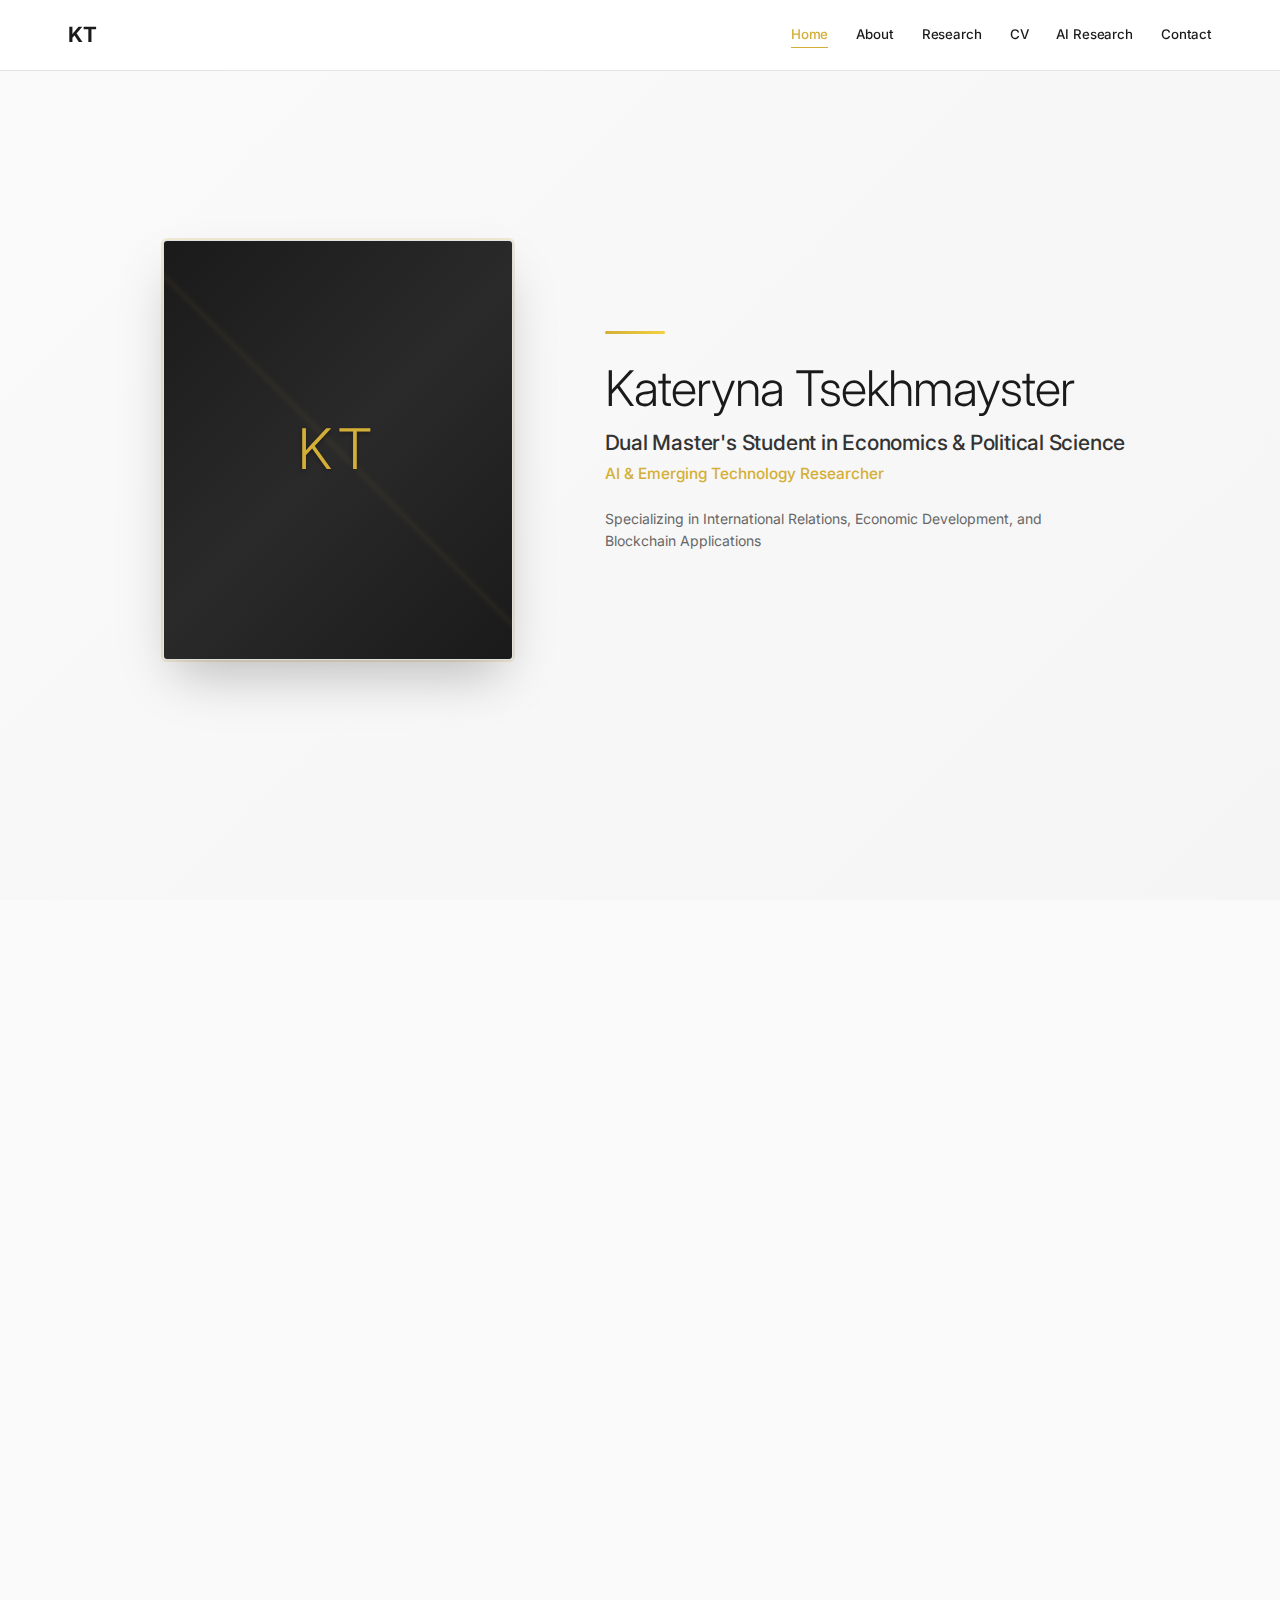
<file: index.html>
<!DOCTYPE html>
<html lang="en">
<head>
    <meta charset="UTF-8">
    <meta name="viewport" content="width=device-width, initial-scale=1.0">
    <title>Kateryna Tsekhmayster - Dual Master's Student & AI Researcher</title>
    <link rel="stylesheet" href="style.css">
    <link rel="preconnect" href="https://fonts.googleapis.com">
    <link rel="preconnect" href="https://fonts.gstatic.com" crossorigin>
    <link href="https://fonts.googleapis.com/css2?family=Inter:wght@300;400;500;600;700&display=swap" rel="stylesheet">
</head>
<body>
    <nav class="navbar">
        <div class="nav-container">
            <div class="nav-logo">KT</div>
            <div class="nav-links">
                <a href="#home" class="nav-link">Home</a>
                <a href="#about" class="nav-link">About</a>
                <a href="#research" class="nav-link">Research</a>
                <a href="#cv" class="nav-link">CV</a>
                <a href="#ai-research" class="nav-link">AI Research</a>
                <a href="#contact" class="nav-link">Contact</a>
            </div>
        </div>
    </nav>

    <section id="home" class="hero">
        <div class="hero-container">
            <div class="hero-photo">
                <div class="photo-frame">
                    <div class="professional-photo-container">
                        <div class="professional-photo-placeholder">
                            <div class="initials">KT</div>
                        </div>
                    </div>
                </div>
            </div>
            <div class="hero-content">
                <div class="hero-accent-line"></div>
                <h1 class="hero-name">Kateryna Tsekhmayster</h1>
                <h2 class="hero-title">Dual Master's Student in Economics & Political Science</h2>
                <p class="hero-subtitle">AI & Emerging Technology Researcher</p>
                <p class="hero-description">Specializing in International Relations, Economic Development, and Blockchain Applications</p>
            </div>
        </div>
    </section>

    <section id="about" class="about">
        <div class="container">
            <h2 class="section-title">About</h2>
            <div class="about-content">
                <p class="about-text">Currently pursuing dual Master's degrees at Florida Atlantic University, focusing on AI applications in international relations, blockchain technology for conflict resolution, and post-Soviet economic development patterns. My research bridges theoretical frameworks with emerging technologies to address complex geopolitical challenges.</p>
                <div class="about-highlights">
                    <div class="highlight-item">
                        <h3>Current Focus</h3>
                        <p>AI applications in international relations, blockchain technology for conflict resolution, and post-Soviet economic development patterns.</p>
                    </div>
                </div>
            </div>
        </div>
    </section>

    <section id="research" class="research">
        <div class="container">
            <h2 class="section-title">Research & Publications</h2>
            <div class="research-grid">
                <div class="research-card">
                    <h3 class="research-title">Freedom as Development: Economics of the Belarusian Brain Drain and Remittances</h3>
                    <p class="research-date">June 01, 2025</p>
                    <p class="research-abstract">Brain drain refers to the emigration of skilled workers, often from less developed to more developed countries. This research explores the case of Belarus, where governmental influence of Russia drives economic decisions due to dependency and lack of freedom, ultimately discouraging development.</p>
                    <div class="research-keywords">
                        <span class="keyword">Economic Growth</span>
                        <span class="keyword">Development</span>
                        <span class="keyword">Brain Drain</span>
                        <span class="keyword">Migration</span>
                        <span class="keyword">Belarus</span>
                        <span class="keyword">Soviet Union</span>
                        <span class="keyword">Russia</span>
                    </div>
                    <div class="research-links">
                        <a href="https://ssrn.com/abstract=5467415" target="_blank" class="research-link">View on SSRN</a>
                        <a href="http://dx.doi.org/10.2139/ssrn.5467415" target="_blank" class="research-link">DOI</a>
                    </div>
                </div>

                <div class="research-card">
                    <h3 class="research-title">Blockchain of International Relations: Universal Cosmopolitan Protocol</h3>
                    <p class="research-date">May 28, 2025</p>
                    <p class="research-abstract">This project presents an idea for a blockchain that would aid in conflict management in the international environment. Each block contains information about nation-state actions and global responses, creating an immutable record for the United Nations to analyze adversary motives and streamline peace establishment processes.</p>
                    <div class="research-keywords">
                        <span class="keyword">Blockchain</span>
                        <span class="keyword">Perpetual Peace</span>
                        <span class="keyword">United Nations</span>
                        <span class="keyword">Deontology</span>
                        <span class="keyword">Smart Contracts</span>
                        <span class="keyword">International Relations</span>
                    </div>
                    <div class="research-links">
                        <a href="https://ssrn.com/abstract=5272407" target="_blank" class="research-link">View on SSRN</a>
                        <a href="http://dx.doi.org/10.2139/ssrn.5272407" target="_blank" class="research-link">DOI</a>
                    </div>
                </div>

                <div class="research-card">
                    <h3 class="research-title">The Georgian Turn to Russia: A Warning for Ukraine</h3>
                    <p class="research-date">April 05, 2025</p>
                    <p class="research-abstract">This research analyzes the historical, philosophical and social contexts of the Russo-Georgian War and Ukrainian War to identify notable pinnacles of Russian powers that ultimately lead to military conflicts. The Georgian democratic movement and sharp turn towards Russia serves as a warning for Ukraine's future.</p>
                    <div class="research-keywords">
                        <span class="keyword">Georgian War</span>
                        <span class="keyword">Ukrainian War</span>
                        <span class="keyword">Russian Influence</span>
                        <span class="keyword">NATO</span>
                        <span class="keyword">EU Membership</span>
                    </div>
                </div>

                <div class="research-card">
                    <h3 class="research-title">The Tactical Formulation of the U.S Constitution to An Oligarchic End</h3>
                    <p class="research-date">May 05, 2025</p>
                    <p class="research-abstract">This research analyzes the US Constitution from the perspectives of Aristotle, Hobbes, and Locke to indicate that the US government is beholden by corporations. The Constitution's emphasis on property protection created pathways for oligarchical influence through Supreme Court interpretations favoring business interests.</p>
                    <div class="research-keywords">
                        <span class="keyword">Oligarchy</span>
                        <span class="keyword">US Constitution</span>
                        <span class="keyword">Political Philosophy</span>
                        <span class="keyword">Constitutional Law</span>
                    </div>
                </div>
            </div>
        </div>
    </section>

    <section id="cv" class="experience">
        <div class="container">
            <div class="experience-grid">
                <div class="education-section">
                    <h2 class="section-title">Education</h2>
                    <div class="timeline">
                        <div class="timeline-item">
                            <div class="timeline-date">Expected May 2026</div>
                            <div class="timeline-content">
                                <h3>Master of Science, Economics</h3>
                                <p>Florida Atlantic University</p>
                                <span class="status status--info">In Progress</span>
                            </div>
                        </div>
                        <div class="timeline-item">
                            <div class="timeline-date">Expected May 2026</div>
                            <div class="timeline-content">
                                <h3>Master of Arts, Political Science</h3>
                                <p>Florida Atlantic University</p>
                                <span class="status status--info">In Progress</span>
                            </div>
                        </div>
                        <div class="timeline-item">
                            <div class="timeline-date">May 2024</div>
                            <div class="timeline-content">
                                <h3>Bachelor of Arts, Political Science and International Relations</h3>
                                <p>Wilkes Honors College</p>
                                <div class="honors">
                                    <span class="status status--success">Magna Cum Laude</span>
                                    <span class="status status--success">Outstanding Thesis Award</span>
                                    <span class="status status--success">Undergraduate Research Certificate</span>
                                </div>
                            </div>
                        </div>
                        <div class="timeline-item">
                            <div class="timeline-date">May 2022</div>
                            <div class="timeline-content">
                                <h3>Associate of Arts, Political Science and Government</h3>
                            </div>
                        </div>
                    </div>
                </div>

                <div class="professional-section">
                    <h2 class="section-title">Professional Experience</h2>
                    <div class="experience-cards">
                        <div class="experience-card">
                            <div class="experience-header">
                                <h3>Public Relations Manager</h3>
                                <span class="experience-period">Feb 2024 - Present</span>
                            </div>
                            <p>Directed marketing strategy development and oversaw multi-platform campaigns, ensuring alignment with company objectives and consistent messaging.</p>
                        </div>

                        <div class="experience-card">
                            <div class="experience-header">
                                <h3>Communication Marketing Manager</h3>
                                <span class="experience-period">Oct 2023 - Feb 2024</span>
                            </div>
                            <p>Developed integrated marketing strategies and managed campaigns across digital and traditional platforms.</p>
                        </div>

                        <div class="experience-card">
                            <div class="experience-header">
                                <h3>Mayoral Campaign Assistant</h3>
                                <span class="experience-period">Jan 2023 - Apr 2023</span>
                            </div>
                            <p>Assisted in coordinating and implementing a successful mayoral campaign by conducting research, organizing events, and engaging with community members.</p>
                        </div>

                        <div class="experience-card">
                            <div class="experience-header">
                                <h3>Assistant International Commercial Communications Specialist</h3>
                                <span class="experience-period">Jun 2022 - Mar 2023</span>
                            </div>
                            <p>Assisted in developing international communication strategies aligned with global branding while supporting the creation of marketing materials.</p>
                        </div>
                    </div>
                </div>
            </div>

            <div class="awards-section">
                <h2 class="section-title">Honors & Awards</h2>
                <div class="awards-grid">
                    <div class="award-item">Outstanding Thesis Award, Wilkes Honors College (May 2024)</div>
                    <div class="award-item">Undergraduate Research Certificate, Wilkes Honors College (May 2024)</div>
                    <div class="award-item">Magna Cum Laude, Wilkes Honors College (May 2024)</div>
                    <div class="award-item">Phi Sigma Alpha Honor Society, FAU (January 2025)</div>
                    <div class="award-item">Model UN Best Delegate Awards (2022, 2023, 2024, 2025)</div>
                    <div class="award-item">National Honor Society Member (2018-2020)</div>
                    <div class="award-item">French Honor Society Officer (2018-2020)</div>
                </div>
            </div>

            <div class="skills-section">
                <div class="skills-grid">
                    <div class="skills-category">
                        <h3 class="skills-title">Languages</h3>
                        <div class="skills-list">
                            <div class="skill-item">
                                <span class="skill-name">English</span>
                                <span class="skill-level">Native</span>
                            </div>
                            <div class="skill-item">
                                <span class="skill-name">Ukrainian</span>
                                <span class="skill-level">Fluent</span>
                            </div>
                            <div class="skill-item">
                                <span class="skill-name">Russian</span>
                                <span class="skill-level">Fluent</span>
                            </div>
                            <div class="skill-item">
                                <span class="skill-name">French</span>
                                <span class="skill-level">Intermediate</span>
                            </div>
                        </div>
                    </div>

                    <div class="skills-category">
                        <h3 class="skills-title">Technical Skills</h3>
                        <div class="skills-tags">
                            <span class="skill-tag">Statistical Analysis</span>
                            <span class="skill-tag">Project Management</span>
                            <span class="skill-tag">Digital Marketing</span>
                            <span class="skill-tag">Public Relations</span>
                            <span class="skill-tag">Event Coordination</span>
                            <span class="skill-tag">Electronic Database Research</span>
                            <span class="skill-tag">Economic Data Analysis</span>
                            <span class="skill-tag">Political Science Research Methods</span>
                            <span class="skill-tag">Legislation Drafting</span>
                            <span class="skill-tag">Historical Analysis</span>
                        </div>
                    </div>
                </div>
            </div>
        </div>
    </section>

    <section id="ai-research" class="ai-research">
        <div class="container">
            <h2 class="section-title">AI & Emerging Technology Research</h2>
            <div class="ai-research-grid">
                <div class="ai-research-card">
                    <h3>Blockchain Applications in International Relations</h3>
                    <p>Developing innovative applications of blockchain technology for conflict resolution and international peacekeeping. My research on the 'Universal Cosmopolitan State Blockchain' proposes using immutable ledgers to create transparent historical records that could aid the United Nations in analyzing international conflicts and preventing historical manipulation.</p>
                    <div class="key-innovation">
                        <h4>Key Innovation:</h4>
                        <p>Smart contracts based on deontological frameworks to incentivize international cooperation through automated sanctions and diplomatic mechanisms.</p>
                    </div>
                </div>

                <div class="ai-research-card">
                    <h3>AI in Economic Development Analysis</h3>
                    <p>Exploring the potential of artificial intelligence to analyze complex economic migration patterns and predict brain drain effects. Current research focuses on machine learning applications for understanding economic development in post-Soviet states.</p>
                    <div class="focus-areas">
                        <h4>Focus Areas:</h4>
                        <ul>
                            <li>Natural language processing for policy analysis</li>
                            <li>Predictive modeling for migration patterns</li>
                            <li>Automated economic indicator tracking</li>
                        </ul>
                    </div>
                </div>

                <div class="ai-research-card">
                    <h3>Machine Learning in Political Science</h3>
                    <p>Investigating how ML algorithms can identify patterns in political behavior, constitutional interpretation, and governance systems. Research includes analysis of Supreme Court decision patterns and prediction of political outcomes.</p>
                    <div class="applications">
                        <h4>Applications:</h4>
                        <ul>
                            <li>Text analysis of legal documents</li>
                            <li>Sentiment analysis of political discourse</li>
                            <li>Pattern recognition in voting behaviors</li>
                        </ul>
                    </div>
                </div>

                <div class="ai-research-card">
                    <h3>Future Research Directions</h3>
                    <p>Planning to expand into quantum computing applications for economic modeling, IoT sensors for real-time conflict monitoring, and advanced AI systems for diplomatic negotiations and treaty verification.</p>
                    <div class="emerging-interests">
                        <h4>Emerging Interests:</h4>
                        <ul>
                            <li>Quantum algorithms for economic optimization</li>
                            <li>Decentralized autonomous organizations (DAOs) for governance</li>
                            <li>AI-assisted policy making</li>
                        </ul>
                    </div>
                </div>
            </div>
        </div>
    </section>

    <section id="contact" class="contact">
        <div class="container">
            <h2 class="section-title">Contact</h2>
            <div class="business-card">
                <div class="business-card-header">
                    <div class="business-card-logo">KT</div>
                    <div class="business-card-accent"></div>
                </div>
                <div class="business-card-content">
                    <h3 class="business-card-name">Kateryna Tsekhmayster</h3>
                    <p class="business-card-title">Dual Master's Student in Economics & Political Science</p>
                    <p class="business-card-subtitle">AI & Emerging Technology Researcher</p>
                    
                    <div class="contact-details">
                        <div class="contact-item">
                            <span class="contact-label">Email</span>
                            <span class="contact-value">ktsekhmayste2022@fau.edu</span>
                        </div>
                        <div class="contact-item">
                            <span class="contact-label">Phone</span>
                            <span class="contact-value">(561) 379-9646</span>
                        </div>
                        <div class="contact-item">
                            <span class="contact-label">Location</span>
                            <span class="contact-value">Jupiter, Florida</span>
                        </div>
                        <div class="contact-item">
                            <span class="contact-label">LinkedIn</span>
                            <a href="https://linkedin.com/in/kateryna-tsekhmayster" target="_blank" class="contact-value contact-link">LinkedIn Profile</a>
                        </div>
                        <div class="contact-item">
                            <span class="contact-label">SSRN</span>
                            <a href="https://ssrn.com/author=5467415" target="_blank" class="contact-value contact-link">SSRN Profile</a>
                        </div>
                    </div>
                </div>
            </div>
        </div>
    </section>

    <script src="app.js"></script>
</body>
</html>
</file>
<file: style.css>
:root {
  /* Primitive Color Tokens */
  --color-white: rgba(255, 255, 255, 1);
  --color-black: rgba(0, 0, 0, 1);
  --color-cream-50: rgba(252, 252, 249, 1);
  --color-cream-100: rgba(255, 255, 253, 1);
  --color-gray-200: rgba(245, 245, 245, 1);
  --color-gray-300: rgba(167, 169, 169, 1);
  --color-gray-400: rgba(119, 124, 124, 1);
  --color-slate-500: rgba(98, 108, 113, 1);
  --color-brown-600: rgba(94, 82, 64, 1);
  --color-charcoal-700: rgba(31, 33, 33, 1);
  --color-charcoal-800: rgba(38, 40, 40, 1);
  --color-slate-900: rgba(19, 52, 59, 1);
  --color-teal-300: rgba(50, 184, 198, 1);
  --color-teal-400: rgba(45, 166, 178, 1);
  --color-teal-500: rgba(33, 128, 141, 1);
  --color-teal-600: rgba(29, 116, 128, 1);
  --color-teal-700: rgba(26, 104, 115, 1);
  --color-teal-800: rgba(41, 150, 161, 1);
  --color-red-400: rgba(255, 84, 89, 1);
  --color-red-500: rgba(192, 21, 47, 1);
  --color-orange-400: rgba(230, 129, 97, 1);
  --color-orange-500: rgba(168, 75, 47, 1);

  /* RGB versions for opacity control */
  --color-brown-600-rgb: 94, 82, 64;
  --color-teal-500-rgb: 33, 128, 141;
  --color-slate-900-rgb: 19, 52, 59;
  --color-slate-500-rgb: 98, 108, 113;
  --color-red-500-rgb: 192, 21, 47;
  --color-red-400-rgb: 255, 84, 89;
  --color-orange-500-rgb: 168, 75, 47;
  --color-orange-400-rgb: 230, 129, 97;

  /* Background color tokens (Light Mode) */
  --color-bg-1: rgba(59, 130, 246, 0.08); /* Light blue */
  --color-bg-2: rgba(245, 158, 11, 0.08); /* Light yellow */
  --color-bg-3: rgba(34, 197, 94, 0.08); /* Light green */
  --color-bg-4: rgba(239, 68, 68, 0.08); /* Light red */
  --color-bg-5: rgba(147, 51, 234, 0.08); /* Light purple */
  --color-bg-6: rgba(249, 115, 22, 0.08); /* Light orange */
  --color-bg-7: rgba(236, 72, 153, 0.08); /* Light pink */
  --color-bg-8: rgba(6, 182, 212, 0.08); /* Light cyan */

  /* Semantic Color Tokens (Light Mode) */
  --color-background: var(--color-cream-50);
  --color-surface: var(--color-cream-100);
  --color-text: var(--color-slate-900);
  --color-text-secondary: var(--color-slate-500);
  --color-primary: var(--color-teal-500);
  --color-primary-hover: var(--color-teal-600);
  --color-primary-active: var(--color-teal-700);
  --color-secondary: rgba(var(--color-brown-600-rgb), 0.12);
  --color-secondary-hover: rgba(var(--color-brown-600-rgb), 0.2);
  --color-secondary-active: rgba(var(--color-brown-600-rgb), 0.25);
  --color-border: rgba(var(--color-brown-600-rgb), 0.2);
  --color-btn-primary-text: var(--color-cream-50);
  --color-card-border: rgba(var(--color-brown-600-rgb), 0.12);
  --color-card-border-inner: rgba(var(--color-brown-600-rgb), 0.12);
  --color-error: var(--color-red-500);
  --color-success: var(--color-teal-500);
  --color-warning: var(--color-orange-500);
  --color-info: var(--color-slate-500);
  --color-focus-ring: rgba(var(--color-teal-500-rgb), 0.4);
  --color-select-caret: rgba(var(--color-slate-900-rgb), 0.8);

  /* Common style patterns */
  --focus-ring: 0 0 0 3px var(--color-focus-ring);
  --focus-outline: 2px solid var(--color-primary);
  --status-bg-opacity: 0.15;
  --status-border-opacity: 0.25;
  --select-caret-light: url("data:image/svg+xml,%3Csvg xmlns='http://www.w3.org/2000/svg' width='16' height='16' viewBox='0 0 24 24' fill='none' stroke='%23134252' stroke-width='2' stroke-linecap='round' stroke-linejoin='round'%3E%3Cpolyline points='6 9 12 15 18 9'%3E%3C/polyline%3E%3C/svg%3E");
  --select-caret-dark: url("data:image/svg+xml,%3Csvg xmlns='http://www.w3.org/2000/svg' width='16' height='16' viewBox='0 0 24 24' fill='none' stroke='%23f5f5f5' stroke-width='2' stroke-linecap='round' stroke-linejoin='round'%3E%3Cpolyline points='6 9 12 15 18 9'%3E%3C/polyline%3E%3C/svg%3E");

  /* RGB versions for opacity control */
  --color-success-rgb: 33, 128, 141;
  --color-error-rgb: 192, 21, 47;
  --color-warning-rgb: 168, 75, 47;
  --color-info-rgb: 98, 108, 113;

  /* Typography */
  --font-family-base: "FKGroteskNeue", "Geist", "Inter", -apple-system,
    BlinkMacSystemFont, "Segoe UI", Roboto, sans-serif;
  --font-family-mono: "Berkeley Mono", ui-monospace, SFMono-Regular, Menlo,
    Monaco, Consolas, monospace;
  --font-size-xs: 11px;
  --font-size-sm: 12px;
  --font-size-base: 14px;
  --font-size-md: 14px;
  --font-size-lg: 16px;
  --font-size-xl: 18px;
  --font-size-2xl: 20px;
  --font-size-3xl: 24px;
  --font-size-4xl: 30px;
  --font-weight-normal: 400;
  --font-weight-medium: 500;
  --font-weight-semibold: 550;
  --font-weight-bold: 600;
  --line-height-tight: 1.2;
  --line-height-normal: 1.5;
  --letter-spacing-tight: -0.01em;

  /* Spacing */
  --space-0: 0;
  --space-1: 1px;
  --space-2: 2px;
  --space-4: 4px;
  --space-6: 6px;
  --space-8: 8px;
  --space-10: 10px;
  --space-12: 12px;
  --space-16: 16px;
  --space-20: 20px;
  --space-24: 24px;
  --space-32: 32px;

  /* Border Radius */
  --radius-sm: 6px;
  --radius-base: 8px;
  --radius-md: 10px;
  --radius-lg: 12px;
  --radius-full: 9999px;

  /* Shadows */
  --shadow-xs: 0 1px 2px rgba(0, 0, 0, 0.02);
  --shadow-sm: 0 1px 3px rgba(0, 0, 0, 0.04), 0 1px 2px rgba(0, 0, 0, 0.02);
  --shadow-md: 0 4px 6px -1px rgba(0, 0, 0, 0.04),
    0 2px 4px -1px rgba(0, 0, 0, 0.02);
  --shadow-lg: 0 10px 15px -3px rgba(0, 0, 0, 0.04),
    0 4px 6px -2px rgba(0, 0, 0, 0.02);
  --shadow-inset-sm: inset 0 1px 0 rgba(255, 255, 255, 0.15),
    inset 0 -1px 0 rgba(0, 0, 0, 0.03);

  /* Animation */
  --duration-fast: 150ms;
  --duration-normal: 250ms;
  --ease-standard: cubic-bezier(0.16, 1, 0.3, 1);

  /* Layout */
  --container-sm: 640px;
  --container-md: 768px;
  --container-lg: 1024px;
  --container-xl: 1280px;
}

/* Dark mode colors */
@media (prefers-color-scheme: dark) {
  :root {
    /* RGB versions for opacity control (Dark Mode) */
    --color-gray-400-rgb: 119, 124, 124;
    --color-teal-300-rgb: 50, 184, 198;
    --color-gray-300-rgb: 167, 169, 169;
    --color-gray-200-rgb: 245, 245, 245;

    /* Background color tokens (Dark Mode) */
    --color-bg-1: rgba(29, 78, 216, 0.15); /* Dark blue */
    --color-bg-2: rgba(180, 83, 9, 0.15); /* Dark yellow */
    --color-bg-3: rgba(21, 128, 61, 0.15); /* Dark green */
    --color-bg-4: rgba(185, 28, 28, 0.15); /* Dark red */
    --color-bg-5: rgba(107, 33, 168, 0.15); /* Dark purple */
    --color-bg-6: rgba(194, 65, 12, 0.15); /* Dark orange */
    --color-bg-7: rgba(190, 24, 93, 0.15); /* Dark pink */
    --color-bg-8: rgba(8, 145, 178, 0.15); /* Dark cyan */

    /* Semantic Color Tokens (Dark Mode) */
    --color-background: var(--color-charcoal-700);
    --color-surface: var(--color-charcoal-800);
    --color-text: var(--color-gray-200);
    --color-text-secondary: rgba(var(--color-gray-300-rgb), 0.7);
    --color-primary: var(--color-teal-300);
    --color-primary-hover: var(--color-teal-400);
    --color-primary-active: var(--color-teal-800);
    --color-secondary: rgba(var(--color-gray-400-rgb), 0.15);
    --color-secondary-hover: rgba(var(--color-gray-400-rgb), 0.25);
    --color-secondary-active: rgba(var(--color-gray-400-rgb), 0.3);
    --color-border: rgba(var(--color-gray-400-rgb), 0.3);
    --color-error: var(--color-red-400);
    --color-success: var(--color-teal-300);
    --color-warning: var(--color-orange-400);
    --color-info: var(--color-gray-300);
    --color-focus-ring: rgba(var(--color-teal-300-rgb), 0.4);
    --color-btn-primary-text: var(--color-slate-900);
    --color-card-border: rgba(var(--color-gray-400-rgb), 0.2);
    --color-card-border-inner: rgba(var(--color-gray-400-rgb), 0.15);
    --shadow-inset-sm: inset 0 1px 0 rgba(255, 255, 255, 0.1),
      inset 0 -1px 0 rgba(0, 0, 0, 0.15);
    --button-border-secondary: rgba(var(--color-gray-400-rgb), 0.2);
    --color-border-secondary: rgba(var(--color-gray-400-rgb), 0.2);
    --color-select-caret: rgba(var(--color-gray-200-rgb), 0.8);

    /* Common style patterns - updated for dark mode */
    --focus-ring: 0 0 0 3px var(--color-focus-ring);
    --focus-outline: 2px solid var(--color-primary);
    --status-bg-opacity: 0.15;
    --status-border-opacity: 0.25;
    --select-caret-light: url("data:image/svg+xml,%3Csvg xmlns='http://www.w3.org/2000/svg' width='16' height='16' viewBox='0 0 24 24' fill='none' stroke='%23134252' stroke-width='2' stroke-linecap='round' stroke-linejoin='round'%3E%3Cpolyline points='6 9 12 15 18 9'%3E%3C/polyline%3E%3C/svg%3E");
    --select-caret-dark: url("data:image/svg+xml,%3Csvg xmlns='http://www.w3.org/2000/svg' width='16' height='16' viewBox='0 0 24 24' fill='none' stroke='%23f5f5f5' stroke-width='2' stroke-linecap='round' stroke-linejoin='round'%3E%3Cpolyline points='6 9 12 15 18 9'%3E%3C/polyline%3E%3C/svg%3E");

    /* RGB versions for dark mode */
    --color-success-rgb: var(--color-teal-300-rgb);
    --color-error-rgb: var(--color-red-400-rgb);
    --color-warning-rgb: var(--color-orange-400-rgb);
    --color-info-rgb: var(--color-gray-300-rgb);
  }
}

/* Data attribute for manual theme switching */
[data-color-scheme="dark"] {
  /* RGB versions for opacity control (dark mode) */
  --color-gray-400-rgb: 119, 124, 124;
  --color-teal-300-rgb: 50, 184, 198;
  --color-gray-300-rgb: 167, 169, 169;
  --color-gray-200-rgb: 245, 245, 245;

  /* Colorful background palette - Dark Mode */
  --color-bg-1: rgba(29, 78, 216, 0.15); /* Dark blue */
  --color-bg-2: rgba(180, 83, 9, 0.15); /* Dark yellow */
  --color-bg-3: rgba(21, 128, 61, 0.15); /* Dark green */
  --color-bg-4: rgba(185, 28, 28, 0.15); /* Dark red */
  --color-bg-5: rgba(107, 33, 168, 0.15); /* Dark purple */
  --color-bg-6: rgba(194, 65, 12, 0.15); /* Dark orange */
  --color-bg-7: rgba(190, 24, 93, 0.15); /* Dark pink */
  --color-bg-8: rgba(8, 145, 178, 0.15); /* Dark cyan */

  /* Semantic Color Tokens (Dark Mode) */
  --color-background: var(--color-charcoal-700);
  --color-surface: var(--color-charcoal-800);
  --color-text: var(--color-gray-200);
  --color-text-secondary: rgba(var(--color-gray-300-rgb), 0.7);
  --color-primary: var(--color-teal-300);
  --color-primary-hover: var(--color-teal-400);
  --color-primary-active: var(--color-teal-800);
  --color-secondary: rgba(var(--color-gray-400-rgb), 0.15);
  --color-secondary-hover: rgba(var(--color-gray-400-rgb), 0.25);
  --color-secondary-active: rgba(var(--color-gray-400-rgb), 0.3);
  --color-border: rgba(var(--color-gray-400-rgb), 0.3);
  --color-error: var(--color-red-400);
  --color-success: var(--color-teal-300);
  --color-warning: var(--color-orange-400);
  --color-info: var(--color-gray-300);
  --color-focus-ring: rgba(var(--color-teal-300-rgb), 0.4);
  --color-btn-primary-text: var(--color-slate-900);
  --color-card-border: rgba(var(--color-gray-400-rgb), 0.15);
  --color-card-border-inner: rgba(var(--color-gray-400-rgb), 0.15);
  --shadow-inset-sm: inset 0 1px 0 rgba(255, 255, 255, 0.1),
    inset 0 -1px 0 rgba(0, 0, 0, 0.15);
  --color-border-secondary: rgba(var(--color-gray-400-rgb), 0.2);
  --color-select-caret: rgba(var(--color-gray-200-rgb), 0.8);

  /* Common style patterns - updated for dark mode */
  --focus-ring: 0 0 0 3px var(--color-focus-ring);
  --focus-outline: 2px solid var(--color-primary);
  --status-bg-opacity: 0.15;
  --status-border-opacity: 0.25;
  --select-caret-light: url("data:image/svg+xml,%3Csvg xmlns='http://www.w3.org/2000/svg' width='16' height='16' viewBox='0 0 24 24' fill='none' stroke='%23134252' stroke-width='2' stroke-linecap='round' stroke-linejoin='round'%3E%3Cpolyline points='6 9 12 15 18 9'%3E%3C/polyline%3E%3C/svg%3E");
  --select-caret-dark: url("data:image/svg+xml,%3Csvg xmlns='http://www.w3.org/2000/svg' width='16' height='16' viewBox='0 0 24 24' fill='none' stroke='%23f5f5f5' stroke-width='2' stroke-linecap='round' stroke-linejoin='round'%3E%3Cpolyline points='6 9 12 15 18 9'%3E%3C/polyline%3E%3C/svg%3E");

  /* RGB versions for dark mode */
  --color-success-rgb: var(--color-teal-300-rgb);
  --color-error-rgb: var(--color-red-400-rgb);
  --color-warning-rgb: var(--color-orange-400-rgb);
  --color-info-rgb: var(--color-gray-300-rgb);
}

[data-color-scheme="light"] {
  /* RGB versions for opacity control (light mode) */
  --color-brown-600-rgb: 94, 82, 64;
  --color-teal-500-rgb: 33, 128, 141;
  --color-slate-900-rgb: 19, 52, 59;

  /* Semantic Color Tokens (Light Mode) */
  --color-background: var(--color-cream-50);
  --color-surface: var(--color-cream-100);
  --color-text: var(--color-slate-900);
  --color-text-secondary: var(--color-slate-500);
  --color-primary: var(--color-teal-500);
  --color-primary-hover: var(--color-teal-600);
  --color-primary-active: var(--color-teal-700);
  --color-secondary: rgba(var(--color-brown-600-rgb), 0.12);
  --color-secondary-hover: rgba(var(--color-brown-600-rgb), 0.2);
  --color-secondary-active: rgba(var(--color-brown-600-rgb), 0.25);
  --color-border: rgba(var(--color-brown-600-rgb), 0.2);
  --color-btn-primary-text: var(--color-cream-50);
  --color-card-border: rgba(var(--color-brown-600-rgb), 0.12);
  --color-card-border-inner: rgba(var(--color-brown-600-rgb), 0.12);
  --color-error: var(--color-red-500);
  --color-success: var(--color-teal-500);
  --color-warning: var(--color-orange-500);
  --color-info: var(--color-slate-500);
  --color-focus-ring: rgba(var(--color-teal-500-rgb), 0.4);

  /* RGB versions for light mode */
  --color-success-rgb: var(--color-teal-500-rgb);
  --color-error-rgb: var(--color-red-500-rgb);
  --color-warning-rgb: var(--color-orange-500-rgb);
  --color-info-rgb: var(--color-slate-500-rgb);
}

/* Base styles */
html {
  font-size: var(--font-size-base);
  font-family: var(--font-family-base);
  line-height: var(--line-height-normal);
  color: var(--color-text);
  background-color: var(--color-background);
  -webkit-font-smoothing: antialiased;
  box-sizing: border-box;
}

body {
  margin: 0;
  padding: 0;
}

*,
*::before,
*::after {
  box-sizing: inherit;
}

/* Typography */
h1,
h2,
h3,
h4,
h5,
h6 {
  margin: 0;
  font-weight: var(--font-weight-semibold);
  line-height: var(--line-height-tight);
  color: var(--color-text);
  letter-spacing: var(--letter-spacing-tight);
}

h1 {
  font-size: var(--font-size-4xl);
}
h2 {
  font-size: var(--font-size-3xl);
}
h3 {
  font-size: var(--font-size-2xl);
}
h4 {
  font-size: var(--font-size-xl);
}
h5 {
  font-size: var(--font-size-lg);
}
h6 {
  font-size: var(--font-size-md);
}

p {
  margin: 0 0 var(--space-16) 0;
}

a {
  color: var(--color-primary);
  text-decoration: none;
  transition: color var(--duration-fast) var(--ease-standard);
}

a:hover {
  color: var(--color-primary-hover);
}

code,
pre {
  font-family: var(--font-family-mono);
  font-size: calc(var(--font-size-base) * 0.95);
  background-color: var(--color-secondary);
  border-radius: var(--radius-sm);
}

code {
  padding: var(--space-1) var(--space-4);
}

pre {
  padding: var(--space-16);
  margin: var(--space-16) 0;
  overflow: auto;
  border: 1px solid var(--color-border);
}

pre code {
  background: none;
  padding: 0;
}

/* Buttons */
.btn {
  display: inline-flex;
  align-items: center;
  justify-content: center;
  padding: var(--space-8) var(--space-16);
  border-radius: var(--radius-base);
  font-size: var(--font-size-base);
  font-weight: 500;
  line-height: 1.5;
  cursor: pointer;
  transition: all var(--duration-normal) var(--ease-standard);
  border: none;
  text-decoration: none;
  position: relative;
}

.btn:focus-visible {
  outline: none;
  box-shadow: var(--focus-ring);
}

.btn--primary {
  background: var(--color-primary);
  color: var(--color-btn-primary-text);
}

.btn--primary:hover {
  background: var(--color-primary-hover);
}

.btn--primary:active {
  background: var(--color-primary-active);
}

.btn--secondary {
  background: var(--color-secondary);
  color: var(--color-text);
}

.btn--secondary:hover {
  background: var(--color-secondary-hover);
}

.btn--secondary:active {
  background: var(--color-secondary-active);
}

.btn--outline {
  background: transparent;
  border: 1px solid var(--color-border);
  color: var(--color-text);
}

.btn--outline:hover {
  background: var(--color-secondary);
}

.btn--sm {
  padding: var(--space-4) var(--space-12);
  font-size: var(--font-size-sm);
  border-radius: var(--radius-sm);
}

.btn--lg {
  padding: var(--space-10) var(--space-20);
  font-size: var(--font-size-lg);
  border-radius: var(--radius-md);
}

.btn--full-width {
  width: 100%;
}

.btn:disabled {
  opacity: 0.5;
  cursor: not-allowed;
}

/* Form elements */
.form-control {
  display: block;
  width: 100%;
  padding: var(--space-8) var(--space-12);
  font-size: var(--font-size-md);
  line-height: 1.5;
  color: var(--color-text);
  background-color: var(--color-surface);
  border: 1px solid var(--color-border);
  border-radius: var(--radius-base);
  transition: border-color var(--duration-fast) var(--ease-standard),
    box-shadow var(--duration-fast) var(--ease-standard);
}

textarea.form-control {
  font-family: var(--font-family-base);
  font-size: var(--font-size-base);
}

select.form-control {
  padding: var(--space-8) var(--space-12);
  -webkit-appearance: none;
  -moz-appearance: none;
  appearance: none;
  background-image: var(--select-caret-light);
  background-repeat: no-repeat;
  background-position: right var(--space-12) center;
  background-size: 16px;
  padding-right: var(--space-32);
}

/* Add a dark mode specific caret */
@media (prefers-color-scheme: dark) {
  select.form-control {
    background-image: var(--select-caret-dark);
  }
}

/* Also handle data-color-scheme */
[data-color-scheme="dark"] select.form-control {
  background-image: var(--select-caret-dark);
}

[data-color-scheme="light"] select.form-control {
  background-image: var(--select-caret-light);
}

.form-control:focus {
  border-color: var(--color-primary);
  outline: var(--focus-outline);
}

.form-label {
  display: block;
  margin-bottom: var(--space-8);
  font-weight: var(--font-weight-medium);
  font-size: var(--font-size-sm);
}

.form-group {
  margin-bottom: var(--space-16);
}

/* Card component */
.card {
  background-color: var(--color-surface);
  border-radius: var(--radius-lg);
  border: 1px solid var(--color-card-border);
  box-shadow: var(--shadow-sm);
  overflow: hidden;
  transition: box-shadow var(--duration-normal) var(--ease-standard);
}

.card:hover {
  box-shadow: var(--shadow-md);
}

.card__body {
  padding: var(--space-16);
}

.card__header,
.card__footer {
  padding: var(--space-16);
  border-bottom: 1px solid var(--color-card-border-inner);
}

/* Status indicators - simplified with CSS variables */
.status {
  display: inline-flex;
  align-items: center;
  padding: var(--space-6) var(--space-12);
  border-radius: var(--radius-full);
  font-weight: var(--font-weight-medium);
  font-size: var(--font-size-sm);
}

.status--success {
  background-color: rgba(
    var(--color-success-rgb, 33, 128, 141),
    var(--status-bg-opacity)
  );
  color: var(--color-success);
  border: 1px solid
    rgba(var(--color-success-rgb, 33, 128, 141), var(--status-border-opacity));
}

.status--error {
  background-color: rgba(
    var(--color-error-rgb, 192, 21, 47),
    var(--status-bg-opacity)
  );
  color: var(--color-error);
  border: 1px solid
    rgba(var(--color-error-rgb, 192, 21, 47), var(--status-border-opacity));
}

.status--warning {
  background-color: rgba(
    var(--color-warning-rgb, 168, 75, 47),
    var(--status-bg-opacity)
  );
  color: var(--color-warning);
  border: 1px solid
    rgba(var(--color-warning-rgb, 168, 75, 47), var(--status-border-opacity));
}

.status--info {
  background-color: rgba(
    var(--color-info-rgb, 98, 108, 113),
    var(--status-bg-opacity)
  );
  color: var(--color-info);
  border: 1px solid
    rgba(var(--color-info-rgb, 98, 108, 113), var(--status-border-opacity));
}

/* Container layout */
.container {
  width: 100%;
  margin-right: auto;
  margin-left: auto;
  padding-right: var(--space-16);
  padding-left: var(--space-16);
}

@media (min-width: 640px) {
  .container {
    max-width: var(--container-sm);
  }
}
@media (min-width: 768px) {
  .container {
    max-width: var(--container-md);
  }
}
@media (min-width: 1024px) {
  .container {
    max-width: var(--container-lg);
  }
}
@media (min-width: 1280px) {
  .container {
    max-width: var(--container-xl);
  }
}

/* Utility classes */
.flex {
  display: flex;
}
.flex-col {
  flex-direction: column;
}
.items-center {
  align-items: center;
}
.justify-center {
  justify-content: center;
}
.justify-between {
  justify-content: space-between;
}
.gap-4 {
  gap: var(--space-4);
}
.gap-8 {
  gap: var(--space-8);
}
.gap-16 {
  gap: var(--space-16);
}

.m-0 {
  margin: 0;
}
.mt-8 {
  margin-top: var(--space-8);
}
.mb-8 {
  margin-bottom: var(--space-8);
}
.mx-8 {
  margin-left: var(--space-8);
  margin-right: var(--space-8);
}
.my-8 {
  margin-top: var(--space-8);
  margin-bottom: var(--space-8);
}

.p-0 {
  padding: 0;
}
.py-8 {
  padding-top: var(--space-8);
  padding-bottom: var(--space-8);
}
.px-8 {
  padding-left: var(--space-8);
  padding-right: var(--space-8);
}
.py-16 {
  padding-top: var(--space-16);
  padding-bottom: var(--space-16);
}
.px-16 {
  padding-left: var(--space-16);
  padding-right: var(--space-16);
}

.block {
  display: block;
}
.hidden {
  display: none;
}

/* Accessibility */
.sr-only {
  position: absolute;
  width: 1px;
  height: 1px;
  padding: 0;
  margin: -1px;
  overflow: hidden;
  clip: rect(0, 0, 0, 0);
  white-space: nowrap;
  border-width: 0;
}

:focus-visible {
  outline: var(--focus-outline);
  outline-offset: 2px;
}

/* Dark mode specifics */
[data-color-scheme="dark"] .btn--outline {
  border: 1px solid var(--color-border-secondary);
}

@font-face {
  font-family: 'FKGroteskNeue';
  src: url('https://r2cdn.perplexity.ai/fonts/FKGroteskNeue.woff2')
    format('woff2');
}

/* END PERPLEXITY DESIGN SYSTEM */
/* Professional Portfolio - American Psycho Inspired Design */

* {
    margin: 0;
    padding: 0;
    box-sizing: border-box;
}

body {
    font-family: 'Inter', var(--font-family-base);
    background-color: #fafafa;
    color: #1a1a1a;
    line-height: 1.6;
    overflow-x: hidden;
}

/* Navigation */
.navbar {
    position: fixed;
    top: 0;
    left: 0;
    right: 0;
    background: rgba(255, 255, 255, 0.95);
    backdrop-filter: blur(20px);
    border-bottom: 1px solid rgba(0, 0, 0, 0.1);
    z-index: 1000;
    transition: all 0.3s ease;
}

.nav-container {
    max-width: 1200px;
    margin: 0 auto;
    padding: 0 2rem;
    display: flex;
    justify-content: space-between;
    align-items: center;
    height: 70px;
}

.nav-logo {
    font-size: 1.5rem;
    font-weight: 700;
    color: #1a1a1a;
    letter-spacing: -0.02em;
}

.nav-links {
    display: flex;
    gap: 2rem;
}

.nav-link {
    color: #1a1a1a;
    text-decoration: none;
    font-weight: 500;
    font-size: 0.95rem;
    letter-spacing: -0.01em;
    transition: color 0.3s ease;
    position: relative;
}

.nav-link:hover {
    color: #d4af37;
}

.nav-link.active {
    color: #d4af37;
}

.nav-link::after {
    content: '';
    position: absolute;
    bottom: -2px;
    left: 0;
    width: 0;
    height: 1px;
    background: #d4af37;
    transition: width 0.3s ease;
}

.nav-link:hover::after,
.nav-link.active::after {
    width: 100%;
}

/* Hero Section */
.hero {
    min-height: 100vh;
    display: flex;
    align-items: center;
    padding: 6rem 2rem;
    background: linear-gradient(135deg, #fafafa 0%, #f5f5f5 100%);
    position: relative;
}

.hero-container {
    max-width: 1200px;
    margin: 0 auto;
    display: grid;
    grid-template-columns: 1fr 1.5fr;
    gap: 4rem;
    align-items: center;
}

.hero-photo {
    display: flex;
    justify-content: center;
    position: relative;
}

/* Clean rectangular photo frame - NO circular elements */
.photo-frame {
    position: relative;
    width: 350px;
    height: 420px;
    border-radius: 4px; /* Subtle rectangular corners */
    overflow: hidden;
    box-shadow: 
        0 25px 50px -12px rgba(0, 0, 0, 0.25),
        0 0 0 2px rgba(212, 175, 55, 0.2);
    border: 1px solid rgba(0, 0, 0, 0.1);
    transition: transform 0.3s ease;
}

.photo-frame:hover {
    transform: translateY(-2px);
    box-shadow: 
        0 30px 60px -12px rgba(0, 0, 0, 0.3),
        0 0 0 2px rgba(212, 175, 55, 0.3);
}

.professional-photo-container {
    width: 100%;
    height: 100%;
    position: relative;
}

/* Professional photo placeholder with elegant styling */
.professional-photo-placeholder {
    width: 100%;
    height: 100%;
    background: linear-gradient(135deg, #1a1a1a 0%, #2a2a2a 50%, #1a1a1a 100%);
    display: flex;
    align-items: center;
    justify-content: center;
    position: relative;
}

.professional-photo-placeholder::after {
    content: '';
    position: absolute;
    top: 0;
    left: 0;
    right: 0;
    bottom: 0;
    background: linear-gradient(45deg, transparent 49%, rgba(212, 175, 55, 0.05) 50%, transparent 51%);
    pointer-events: none;
}

.initials {
    font-size: 4rem;
    font-weight: 300;
    color: #d4af37;
    letter-spacing: 0.1em;
    z-index: 2;
    position: relative;
    text-shadow: 0 2px 4px rgba(0, 0, 0, 0.3);
}

/* Style for when actual photo is used */
.professional-photo {
    width: 100%;
    height: 100%;
    object-fit: cover;
    object-position: center;
    transition: transform 0.3s ease, filter 0.3s ease;
}

.professional-photo:hover {
    transform: scale(1.02);
    filter: brightness(1.05) contrast(1.02);
}

.hero-content {
    padding-left: 2rem;
}

.hero-accent-line {
    width: 60px;
    height: 3px;
    background: linear-gradient(90deg, #d4af37, #f4d03f);
    margin-bottom: 2rem;
    border-radius: 2px;
}

.hero-name {
    font-size: 3.5rem;
    font-weight: 300;
    color: #1a1a1a;
    margin-bottom: 1rem;
    letter-spacing: -0.02em;
    line-height: 1.1;
}

.hero-title {
    font-size: 1.5rem;
    font-weight: 500;
    color: #333;
    margin-bottom: 0.5rem;
    letter-spacing: -0.01em;
}

.hero-subtitle {
    font-size: 1.1rem;
    color: #d4af37;
    font-weight: 500;
    margin-bottom: 1.5rem;
}

.hero-description {
    font-size: 1rem;
    color: #666;
    max-width: 500px;
    line-height: 1.6;
    font-weight: 400;
}

/* Section Styling */
section {
    padding: 6rem 0;
}

.container {
    max-width: 1200px;
    margin: 0 auto;
    padding: 0 2rem;
}

.section-title {
    font-size: 2.5rem;
    font-weight: 300;
    color: #1a1a1a;
    margin-bottom: 3rem;
    letter-spacing: -0.02em;
    position: relative;
    display: inline-block;
}

.section-title::after {
    content: '';
    position: absolute;
    bottom: -10px;
    left: 0;
    width: 50px;
    height: 2px;
    background: #d4af37;
    border-radius: 1px;
}

/* About Section */
.about {
    background: #ffffff;
    border-top: 1px solid rgba(0, 0, 0, 0.1);
    border-bottom: 1px solid rgba(0, 0, 0, 0.1);
}

.about-content {
    max-width: 800px;
}

.about-text {
    font-size: 1.1rem;
    color: #333;
    line-height: 1.8;
    margin-bottom: 3rem;
    font-weight: 400;
}

.about-highlights {
    display: grid;
    gap: 2rem;
}

.highlight-item h3 {
    font-size: 1.2rem;
    font-weight: 600;
    color: #1a1a1a;
    margin-bottom: 0.5rem;
}

.highlight-item p {
    color: #666;
    line-height: 1.6;
}

/* Research Section */
.research {
    background: #f8f8f8;
}

.research-grid {
    display: grid;
    grid-template-columns: repeat(auto-fit, minmax(500px, 1fr));
    gap: 2rem;
}

.research-card {
    background: #ffffff;
    padding: 2.5rem;
    border-radius: 2px;
    box-shadow: 0 4px 20px rgba(0, 0, 0, 0.08);
    border: 1px solid rgba(0, 0, 0, 0.05);
    transition: all 0.3s ease;
    position: relative;
    overflow: hidden;
}

.research-card::before {
    content: '';
    position: absolute;
    top: 0;
    left: 0;
    width: 4px;
    height: 100%;
    background: linear-gradient(180deg, #d4af37, #f4d03f);
}

.research-card:hover {
    transform: translateY(-2px);
    box-shadow: 0 8px 30px rgba(0, 0, 0, 0.12);
}

.research-title {
    font-size: 1.3rem;
    font-weight: 600;
    color: #1a1a1a;
    margin-bottom: 0.5rem;
    line-height: 1.4;
}

.research-date {
    font-size: 0.9rem;
    color: #d4af37;
    font-weight: 500;
    margin-bottom: 1rem;
}

.research-abstract {
    color: #555;
    line-height: 1.6;
    margin-bottom: 1.5rem;
}

.research-keywords {
    display: flex;
    flex-wrap: wrap;
    gap: 0.5rem;
    margin-bottom: 1rem;
}

.keyword {
    padding: 0.3rem 0.8rem;
    background: rgba(212, 175, 55, 0.1);
    color: #b8941f;
    font-size: 0.85rem;
    font-weight: 500;
    border-radius: 12px;
    border: 1px solid rgba(212, 175, 55, 0.2);
}

.research-links {
    display: flex;
    gap: 1rem;
}

.research-link {
    color: #d4af37;
    text-decoration: none;
    font-weight: 500;
    font-size: 0.9rem;
    transition: all 0.3s ease;
}

.research-link:hover {
    color: #b8941f;
    transform: translateX(2px);
}

/* Experience/CV Section */
.experience {
    background: #ffffff;
}

.experience-grid {
    display: grid;
    grid-template-columns: 1fr 1fr;
    gap: 4rem;
    margin-bottom: 4rem;
}

.timeline {
    position: relative;
    padding-left: 2rem;
}

.timeline::before {
    content: '';
    position: absolute;
    left: 0;
    top: 0;
    bottom: 0;
    width: 2px;
    background: linear-gradient(180deg, #d4af37, #f4d03f);
}

.timeline-item {
    position: relative;
    margin-bottom: 2.5rem;
    padding-left: 2rem;
}

.timeline-item::before {
    content: '';
    position: absolute;
    left: -2rem;
    top: 0.5rem;
    width: 12px;
    height: 12px;
    background: #d4af37;
    border-radius: 50%;
    border: 3px solid #ffffff;
    box-shadow: 0 0 0 1px rgba(212, 175, 55, 0.3);
}

.timeline-date {
    font-size: 0.9rem;
    color: #d4af37;
    font-weight: 500;
    margin-bottom: 0.5rem;
}

.timeline-content h3 {
    font-size: 1.1rem;
    font-weight: 600;
    color: #1a1a1a;
    margin-bottom: 0.3rem;
}

.timeline-content p {
    color: #666;
    margin-bottom: 0.5rem;
}

.honors {
    display: flex;
    flex-wrap: wrap;
    gap: 0.5rem;
    margin-top: 0.5rem;
}

.experience-cards {
    display: flex;
    flex-direction: column;
    gap: 1.5rem;
}

.experience-card {
    background: #f8f8f8;
    padding: 1.5rem;
    border-radius: 2px;
    border-left: 3px solid #d4af37;
    transition: all 0.3s ease;
}

.experience-card:hover {
    background: #f5f5f5;
    transform: translateX(2px);
}

.experience-header {
    display: flex;
    justify-content: space-between;
    align-items: flex-start;
    margin-bottom: 0.8rem;
}

.experience-header h3 {
    font-size: 1.1rem;
    font-weight: 600;
    color: #1a1a1a;
}

.experience-period {
    font-size: 0.9rem;
    color: #d4af37;
    font-weight: 500;
    white-space: nowrap;
}

.experience-card p {
    color: #555;
    line-height: 1.6;
    margin: 0;
}

.awards-section {
    border-top: 1px solid rgba(0, 0, 0, 0.1);
    padding-top: 3rem;
    margin-bottom: 3rem;
}

.awards-grid {
    display: grid;
    grid-template-columns: repeat(auto-fit, minmax(300px, 1fr));
    gap: 1rem;
}

.award-item {
    background: #f8f8f8;
    padding: 1rem 1.5rem;
    border-radius: 2px;
    color: #333;
    font-weight: 500;
    border-left: 3px solid #d4af37;
}

/* Skills Section within CV */
.skills-section {
    border-top: 1px solid rgba(0, 0, 0, 0.1);
    padding-top: 3rem;
}

.skills-grid {
    display: grid;
    grid-template-columns: repeat(auto-fit, minmax(350px, 1fr));
    gap: 3rem;
}

.skills-category .skills-title {
    font-size: 1.5rem;
    font-weight: 300;
    color: #1a1a1a;
    margin-bottom: 2rem;
    letter-spacing: -0.02em;
    position: relative;
    display: inline-block;
}

.skills-category .skills-title::after {
    content: '';
    position: absolute;
    bottom: -10px;
    left: 0;
    width: 30px;
    height: 2px;
    background: #d4af37;
    border-radius: 1px;
}

.skills-list {
    display: flex;
    flex-direction: column;
    gap: 1rem;
}

.skill-item {
    display: flex;
    justify-content: space-between;
    align-items: center;
    padding: 0.8rem 1.2rem;
    background: #f8f8f8;
    border-radius: 2px;
    border: 1px solid rgba(0, 0, 0, 0.05);
}

.skill-name {
    font-weight: 500;
    color: #1a1a1a;
}

.skill-level {
    color: #d4af37;
    font-weight: 500;
    font-size: 0.9rem;
}

.skills-tags {
    display: flex;
    flex-wrap: wrap;
    gap: 0.8rem;
}

.skill-tag {
    padding: 0.6rem 1rem;
    background: #f8f8f8;
    color: #333;
    font-weight: 500;
    border-radius: 20px;
    border: 1px solid rgba(0, 0, 0, 0.1);
    transition: all 0.3s ease;
}

.skill-tag:hover {
    background: #d4af37;
    color: #ffffff;
    transform: translateY(-1px);
    box-shadow: 0 4px 15px rgba(212, 175, 55, 0.3);
}

/* AI Research Section */
.ai-research {
    background: #f8f8f8;
}

.ai-research-grid {
    display: grid;
    grid-template-columns: repeat(auto-fit, minmax(500px, 1fr));
    gap: 2rem;
}

.ai-research-card {
    background: #ffffff;
    padding: 2.5rem;
    border-radius: 2px;
    box-shadow: 0 4px 20px rgba(0, 0, 0, 0.08);
    border: 1px solid rgba(0, 0, 0, 0.05);
    transition: all 0.3s ease;
    position: relative;
    overflow: hidden;
}

.ai-research-card::before {
    content: '';
    position: absolute;
    top: 0;
    left: 0;
    width: 4px;
    height: 100%;
    background: linear-gradient(180deg, #d4af37, #f4d03f);
}

.ai-research-card:hover {
    transform: translateY(-2px);
    box-shadow: 0 8px 30px rgba(0, 0, 0, 0.12);
}

.ai-research-card h3 {
    font-size: 1.3rem;
    font-weight: 600;
    color: #1a1a1a;
    margin-bottom: 1rem;
    line-height: 1.4;
}

.ai-research-card > p {
    color: #555;
    line-height: 1.6;
    margin-bottom: 1.5rem;
}

.key-innovation,
.focus-areas,
.applications,
.emerging-interests {
    margin-top: 1.5rem;
}

.key-innovation h4,
.focus-areas h4,
.applications h4,
.emerging-interests h4 {
    font-size: 1rem;
    font-weight: 600;
    color: #d4af37;
    margin-bottom: 0.5rem;
}

.key-innovation p {
    color: #555;
    line-height: 1.6;
    font-style: italic;
}

.focus-areas ul,
.applications ul,
.emerging-interests ul {
    margin: 0;
    padding-left: 1.2rem;
    color: #555;
    line-height: 1.6;
}

.focus-areas li,
.applications li,
.emerging-interests li {
    margin-bottom: 0.3rem;
}

/* Contact Section - Business Card Style */
.contact {
    background: #1a1a1a;
    color: #ffffff;
    padding: 6rem 0 8rem;
}

.contact .section-title {
    color: #ffffff;
    text-align: center;
    margin-bottom: 4rem;
}

.business-card {
    max-width: 600px;
    margin: 0 auto;
    background: #ffffff;
    color: #1a1a1a;
    padding: 3rem;
    border-radius: 4px;
    box-shadow: 
        0 25px 50px -12px rgba(0, 0, 0, 0.5),
        0 0 0 1px rgba(212, 175, 55, 0.2);
    position: relative;
    overflow: hidden;
}

.business-card::before {
    content: '';
    position: absolute;
    top: 0;
    left: 0;
    right: 0;
    height: 4px;
    background: linear-gradient(90deg, #d4af37, #f4d03f);
}

.business-card-header {
    display: flex;
    justify-content: space-between;
    align-items: center;
    margin-bottom: 2rem;
    padding-bottom: 1rem;
    border-bottom: 1px solid rgba(0, 0, 0, 0.1);
}

.business-card-logo {
    font-size: 2rem;
    font-weight: 700;
    color: #1a1a1a;
    letter-spacing: -0.02em;
}

.business-card-accent {
    width: 60px;
    height: 2px;
    background: #d4af37;
}

.business-card-name {
    font-size: 2rem;
    font-weight: 300;
    color: #1a1a1a;
    margin-bottom: 0.5rem;
    letter-spacing: -0.01em;
}

.business-card-title {
    font-size: 1.1rem;
    color: #333;
    font-weight: 500;
    margin-bottom: 0.3rem;
}

.business-card-subtitle {
    font-size: 1rem;
    color: #d4af37;
    font-weight: 500;
    margin-bottom: 2rem;
}

.contact-details {
    display: grid;
    gap: 1rem;
}

.contact-item {
    display: flex;
    justify-content: space-between;
    align-items: center;
    padding: 0.8rem 0;
    border-bottom: 1px solid rgba(0, 0, 0, 0.05);
}

.contact-label {
    font-weight: 600;
    color: #1a1a1a;
    font-size: 0.9rem;
    text-transform: uppercase;
    letter-spacing: 0.05em;
}

.contact-value {
    color: #333;
    font-weight: 500;
}

.contact-link {
    color: #d4af37;
    text-decoration: none;
    transition: color 0.3s ease;
}

.contact-link:hover {
    color: #b8941f;
    text-decoration: underline;
}

/* Responsive Design */
@media (max-width: 768px) {
    .hero-container {
        grid-template-columns: 1fr;
        text-align: center;
        gap: 3rem;
    }
    
    .hero-content {
        padding-left: 0;
    }
    
    .hero-name {
        font-size: 2.5rem;
    }
    
    .photo-frame {
        width: 280px;
        height: 340px;
    }
    
    .nav-container {
        padding: 0 1rem;
    }
    
    .nav-links {
        gap: 1rem;
    }
    
    .nav-link {
        font-size: 0.9rem;
    }
    
    .experience-grid {
        grid-template-columns: 1fr;
        gap: 3rem;
    }
    
    .research-grid {
        grid-template-columns: 1fr;
    }
    
    .ai-research-grid {
        grid-template-columns: 1fr;
    }
    
    .skills-grid {
        grid-template-columns: 1fr;
    }
    
    .section-title {
        font-size: 2rem;
    }
    
    .business-card {
        margin: 0 1rem;
        padding: 2rem;
    }
    
    .business-card-name {
        font-size: 1.5rem;
    }
    
    .contact-item {
        flex-direction: column;
        align-items: flex-start;
        gap: 0.3rem;
    }
}

@media (max-width: 480px) {
    .container {
        padding: 0 1rem;
    }
    
    section {
        padding: 4rem 0;
    }
    
    .hero {
        padding: 4rem 1rem;
    }
    
    .hero-name {
        font-size: 2rem;
    }
    
    .photo-frame {
        width: 240px;
        height: 300px;
    }
    
    .research-card {
        padding: 1.5rem;
    }
    
    .ai-research-card {
        padding: 1.5rem;
    }
    
    .awards-grid {
        grid-template-columns: 1fr;
    }
}
</file>
